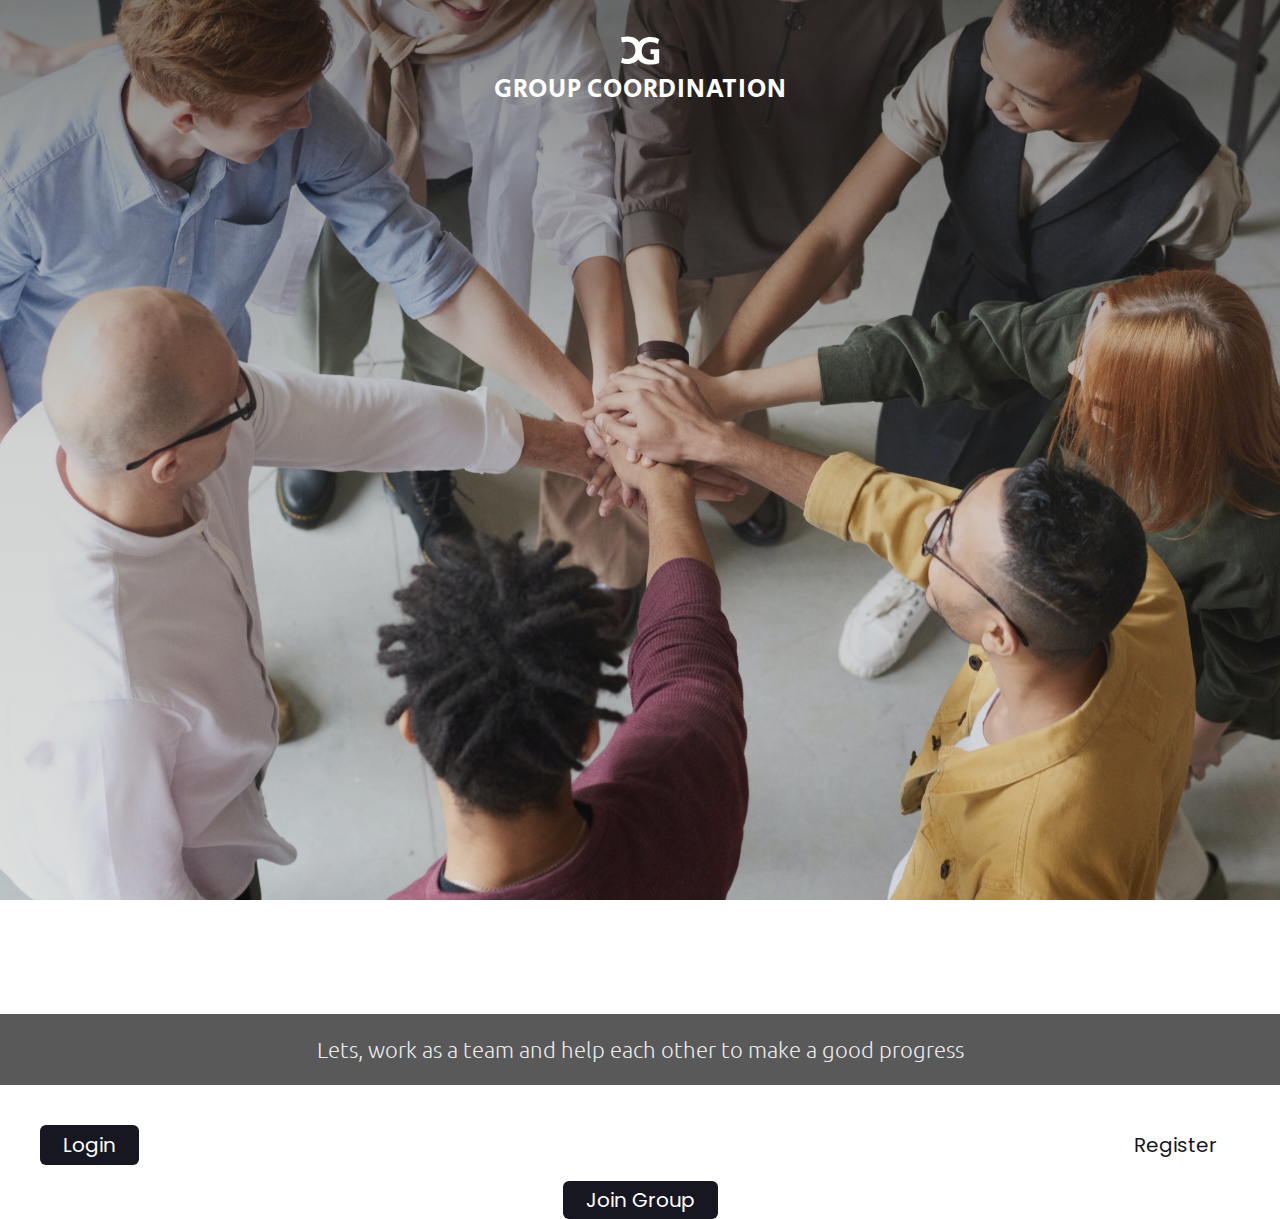
<file: index.html>
<!DOCTYPE html>
<html lang="en">
  <head>
    <meta charset="UTF-8" />
    <meta http-equiv="X-UA-Compatible" content="IE=edge" />
    <meta name="viewport" content="width=device-width, initial-scale=1.0" />
    <title>Class Presentation</title>
    <!-- Fonts -->
    <link rel="preconnect" href="https://fonts.googleapis.com" />
    <link rel="preconnect" href="https://fonts.gstatic.com" crossorigin />
    <link rel="preconnect" href="https://fonts.googleapis.com" />
    <link rel="preconnect" href="https://fonts.gstatic.com" crossorigin />
    <link
      href="https://fonts.googleapis.com/css2?family=Poppins:wght@200;300;400;500;600&family=Secular+One&family=Ubuntu:wght@300;400;500;700&display=swap"
      rel="stylesheet"
    />

    <link rel="stylesheet" href="./style.css" />
  </head>
  <body>
    <main class="container">
      <div class="logo-wrapper">
        <div class="logo">
          <img src="./images/icon.svg" alt="" />
        </div>
        <div class="main-heading">
          <h1>GROUP COORDINATION</h1>
        </div>
      </div>
      <div class="sub-heading">
        <h2>
          Lets, work as a team and help each other to make a good progress
        </h2>
      </div>
      <div class="ctns">
        <div class="btn">
          <a href="#" class="login">Login</a>
          <a href="#" class="register">Register</a>
        </div>
        <a href="#" class="join">Join Group</a>
      </div>
    </main>
  </body>
</html>
</file>
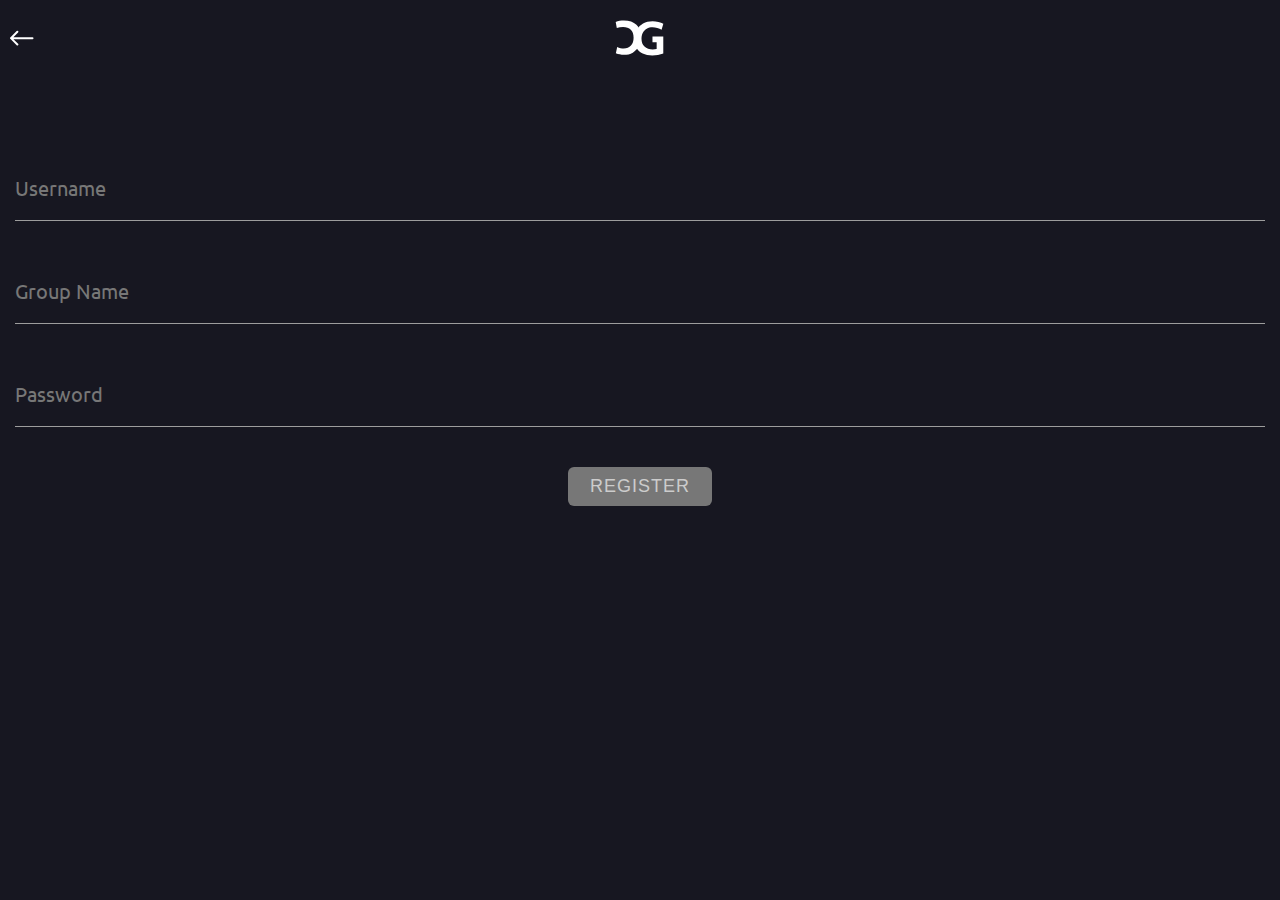
<file: register.html>
<!DOCTYPE html>
<html lang="en">
  <head>
    <meta charset="UTF-8" />
    <meta http-equiv="X-UA-Compatible" content="IE=edge" />
    <meta name="viewport" content="width=device-width, initial-scale=1.0" />
    <title>Class Presentation</title>
    <!-- Fonts -->
    <link rel="preconnect" href="https://fonts.googleapis.com">
    <link rel="preconnect" href="https://fonts.gstatic.com" crossorigin>
    <link href="https://fonts.googleapis.com/css2?family=Open+Sans:wght@300;400&family=Poppins:wght@200;300;400;500;600&family=Secular+One&family=Ubuntu:wght@300;400;500;700&display=swap" rel="stylesheet">

    <link rel="stylesheet" href="./style.css" />
  </head>
  <body>
    <main class="register-page">
      <header class="header">
        <div class="head">
          <div class="back-btn">
            <a href="./index.html">
              <img src="./images/Arrow 18.svg" alt="" />
            </a>
          </div>
          <div class="logo">
            <img src="./images/icon-big.svg" alt="" />
          </div>
        </div>
      </header>
      <div class="register-form">
        <form >
          <div class="form-group">
            <input type="text" placeholder="Username" > 
            <!-- required -->
          </div>
          <div class="form-group">
            <input type="text" placeholder="Group Name" > 
            <!-- required -->
          </div>
          <div class="form-group">
            <input type="password" placeholder="Password" > 
            <!-- required -->
          </div>
          <input id='register-btn' value='REGISTER' type="submit"></input>
        </form>
      </div>
    </main>
  </body>
</html>
</file>
<file: style.css>
html {
  box-sizing: border-box;
}
html,
body {
  height: 100%;
  width: 100%;
  font-size: 62.5%;
}
*,
*:before,
*:after {
  box-sizing: inherit;
}

body,
h1,
h2,
h3,
h4,
h5,
h6,
p,
ol,
ul {
  margin: 0;
  padding: 0;
  font-weight: normal;
  font-size: 100%;
}
a {
  text-decoration: none;
}

ol,
ul {
  list-style: none;
}

img {
  max-width: 100%;
  height: auto;
}
:root {
  --ff-heading: "Secular One", sans-serif;
  --ff-subheading: "Ubuntu", sans-serif;
  --ff-primary: "Poppins", sans-serif;
  --ff-secondary: "Open Sans", sans-serif;

  --bg-clr: #171721;
  --white-900: #fff;
  --white-850: rgba(255, 255, 255, 0.9);
  --white-800: #cccccc;
  --white-750: #9d9d9d;
  --white-700: #777777;
}

/*** Welcome Screen ***/
.container,
.register-page {
  height: 100vh;
  min-width: 100%;
}

.container {
  background: linear-gradient(
      180deg,
      rgba(30, 30, 30, 0.53) 0%,
      rgba(81, 81, 81, 0.26) 48.96%,
      rgba(38, 38, 38, 0.15) 100%
    ),
    url("./images/hero-img-min.jpg");
  background-repeat: no-repeat;
  background-size: cover;
  background-position: center center;
  padding: 1em 0;
}
.logo-wrapper {
  display: flex;
  flex-direction: column;
  align-items: center;
  padding: 1em 2em;
}
.main-heading {
  font-family: var(--ff-heading);
  font-size: 2.6rem;
  font-weight: normal;
  color: var(--white-900);
  margin-top: -0.5em;
  letter-spacing: 0.75px;
}
.sub-heading h2 {
  margin-top: 70%;
  font-family: var(--ff-subheading);
  font-size: 2.2rem;
  font-weight: 300;
  color: var(--white-850);
  text-align: center;
  background: rgba(0, 0, 0, 0.65);
  padding: 1em 2em;
}
.ctns {
  font-family: var(--ff-primary);
  text-align: center;
}
.btn {
  display: flex;
  justify-content: space-between;
  padding: 0 4em;
  margin-top: 4em;
  margin-bottom: 2em;
}
.btn a {
  font-size: 2rem;
  color: var(--white-900);
  border-radius: 6px;
  padding: 0.25em 1.15em;
}
.btn .login {
  background: var(--bg-clr);
}
.btn .register {
  background: var(--white-900);
  color: var(--bg-clr);
}
.ctns .join {
  font-size: 2rem;
  color: var(--white-900);
  background: var(--bg-clr);
  border-radius: 6px;
  padding: 0.25em 1.15em;
}

.register-page {
  background: var(--bg-clr);
}

.register-page .head {
  width: 100%;
  display: flex;
  align-items: center;
  position: relative;
  justify-content: center;
}
.register-page .head .back-btn {
  position: absolute;
  left: 1rem;
}
.register-form {
  width: 100%;
  height: 60%;
  /* background: red; */
  margin-top: 8em;
}
.register-form form {
  /* display: flex; */
  /* flex-direction: column;
  align-items: center; */
  width: 100%;
  text-align: center;
  padding: 0 1.5em;
}
.register-form .form-group {
  margin-bottom: 4em;
}
.register-form .form-group input {
  width: 100%;
  padding: 0.8em 0em;
  background: none;
  outline: none;
  border: none;
  border-bottom: 1.5px solid var(--white-750);
  font-family: var(--ff-primary);
  font-size: 2rem;
  color: var(--white-800);
}
.register-form .form-group input::placeholder {
  font-family: var(--ff-subheading);
  font-size: 2rem;
  color: var(--white-700);
}
.register-form #register-btn {
  font-size: var(--ff-secondary);
  font-size: 1.8rem;
  outline: none;
  border: none;
  background: var(--white-700);
  color: var(--white-800);
  padding: 0.5em 1.2em;
  border-radius: 0.6rem;
  letter-spacing: 1px;
}
</file>
